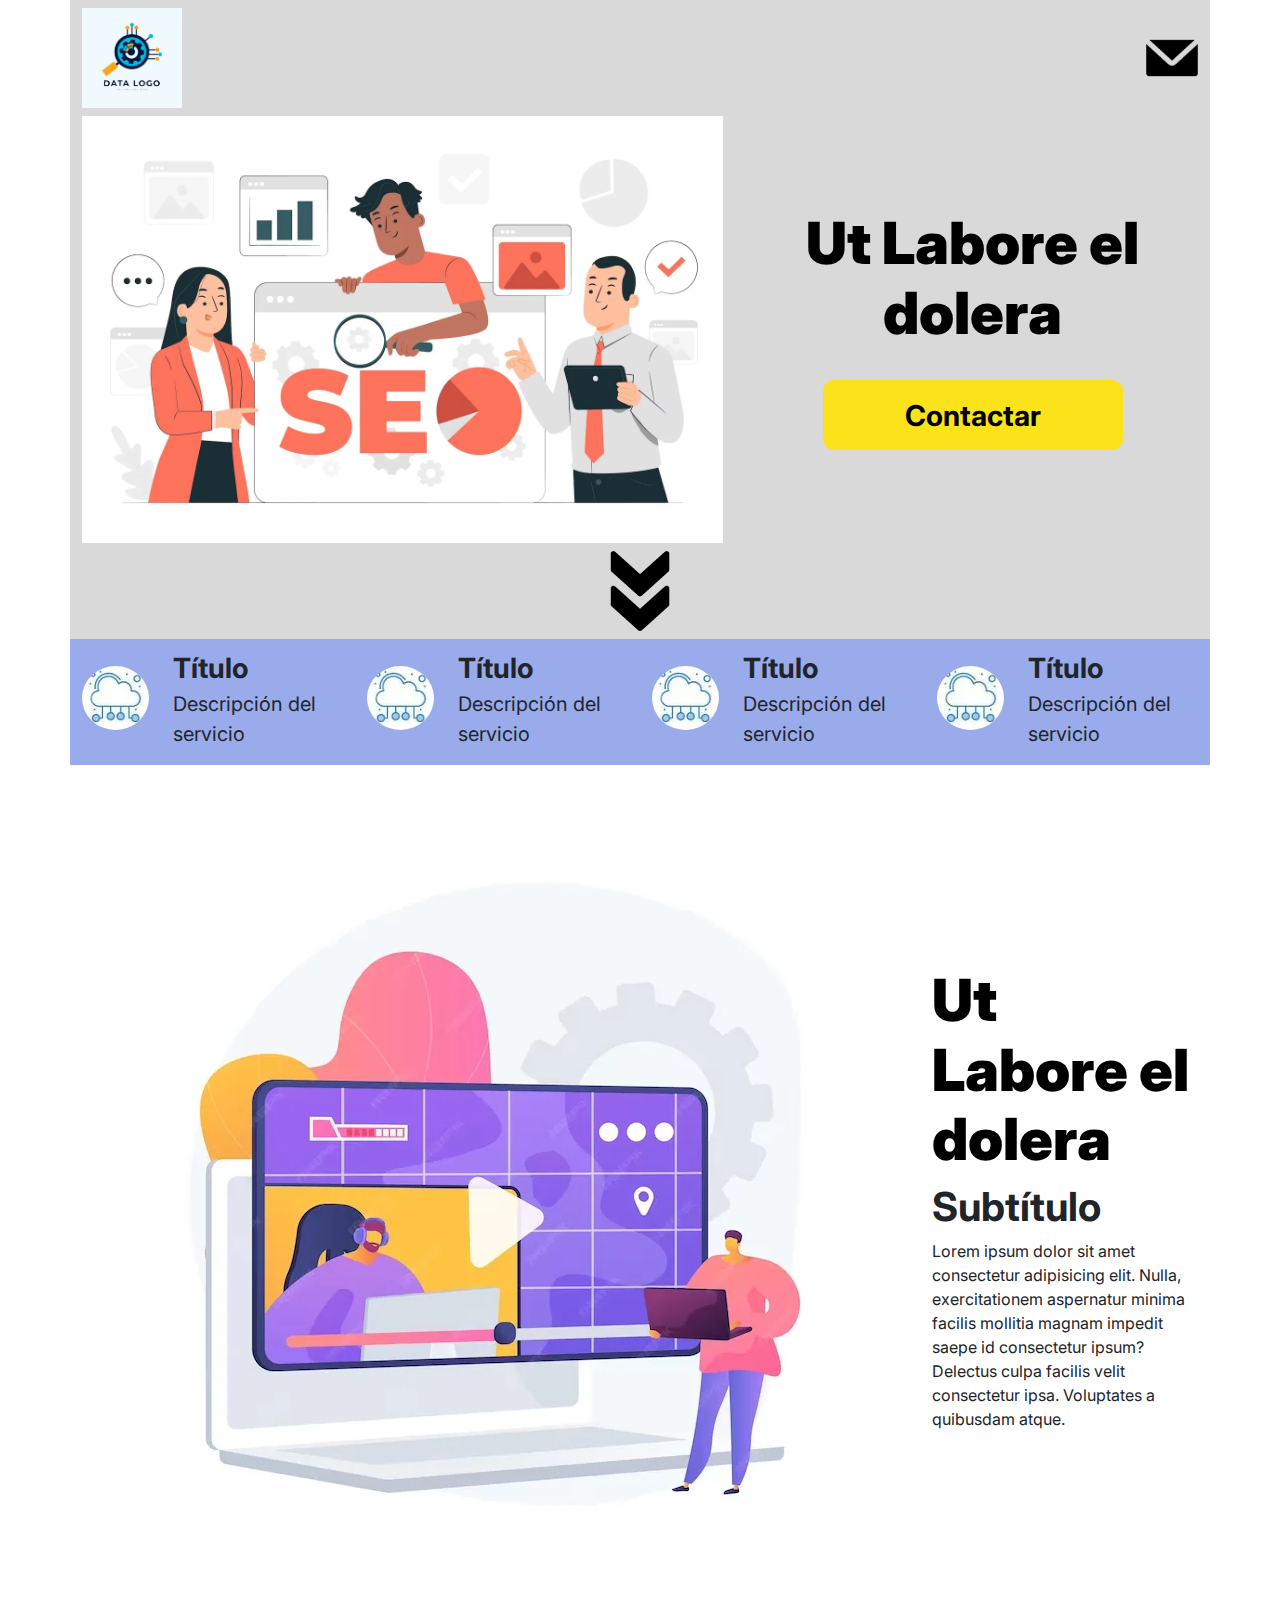
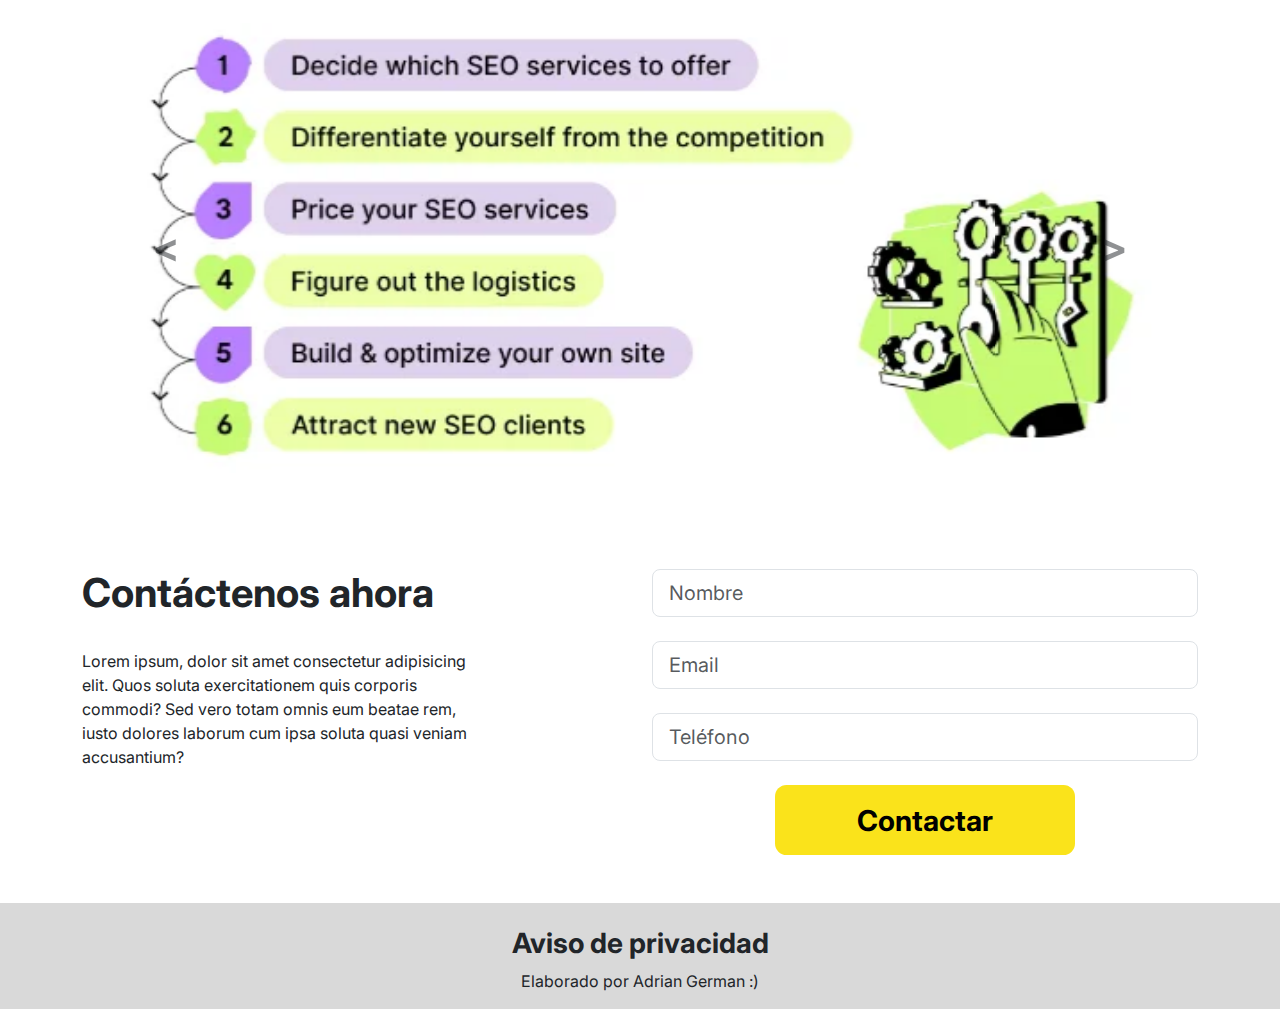
<file: index.html>
<!DOCTYPE html>
<html lang="en">
    <head>
        <meta charset="UTF-8">
        <meta name="viewport" content="width=device-width, initial-scale=1.0">
        <meta name="description"
            content="Author: Adrian German, visit my job in; adriangerman.com">
        <title>Ut Labore el dolera</title>
        <link
            href="https://cdn.jsdelivr.net/npm/bootstrap@5.3.3/dist/css/bootstrap.min.css"
            rel="stylesheet"
            integrity="sha384-QWTKZyjpPEjISv5WaRU9OFeRpok6YctnYmDr5pNlyT2bRjXh0JMhjY6hW+ALEwIH"
            crossorigin="anonymous">
        <link rel="stylesheet" href="./css/styles.css">
        <!-- tipografía -->
        <link rel="preconnect" href="https://fonts.googleapis.com">
        <link rel="preconnect" href="https://fonts.gstatic.com" crossorigin>
        <link
            href="https://fonts.googleapis.com/css2?family=Inter:wght@100..900&display=swap"
            rel="stylesheet">
    </head>
    <body>
        <header>
            <nav class="container main pb-2 pt-2">
                <div class="row">
                    <section
                        class="col d-flex align-items-center justify-content-start">
                        <a href="#">
                            <img class="size-logo img-fluid"
                                src="./img/nav/logo.webp"
                                alt="logo_icon">
                        </a>
                    </section>
                    <section
                        class="col d-flex align-items-center justify-content-end">
                        <a href="#contact">
                            <img class="size-gmail"
                                src="./img/nav/mail.png"
                                alt="gmail_icon">
                        </a>
                    </section>
                </div>
            </nav>

            <section class="container main">
                <div class="row">
                    <section
                        class="col-md-7 d-flex align-items-center justify-content-center">
                        <img class="w-100 img-fluid"
                            src="./img/header/SEO.webp"
                            alt="seo_img">
                    </section>
                    <section
                        class="col-md-5 d-flex flex-column align-items-center justify-content-center gap-4 text-center">
                        <h1 class="main-text mt-4">Ut Labore el dolera</h1>
                        <button class="main-button mb-4"
                            onclick="toContact('contact')">
                            Contactar
                        </button>
                    </section>
                </div>
            </section>

            <section class="container main">
                <div class="d-flex align-items-center justify-content-center">
                    <a href="#main-sec">
                        <img class="img-fluid arrow-img"
                            src="./img/nav/new-arrow.png"
                            alt="arrow_icon">
                    </a>
                </div>
            </section>

            <!-- services -->
            <section class="container services pt-2">
                <ul class="list-unstyled row justify-content-center">
                    <li
                        class="col-sm-6 col-md-3 d-flex align-items-center justify-content-center gap-4">
                        <img class="img-fluid rounded-circle mb-3 pointer"
                            src="./img/services.webp" alt="service">
                        <div>
                            <b class="fw-bold fs-3">Título</b>
                            <p class="fs-5">Descripción del servicio</p>
                        </div>
                    </li>
                    <li
                        class="col-sm-6 col-md-3 d-flex align-items-center justify-content-center gap-4">
                        <img class="img-fluid rounded-circle mb-3 pointer"
                            src="./img/services.webp" alt="service">
                        <div>
                            <b class="fw-bold fs-3">Título</b>
                            <p class="fs-5">Descripción del servicio</p>
                        </div>
                    </li>
                    <li
                        class="col-sm-6 col-md-3 d-flex align-items-center justify-content-center gap-4">
                        <img class="img-fluid rounded-circle mb-3 pointer"
                            src="./img/services.webp" alt="service">
                        <div>
                            <b class="fw-bold fs-3">Título</b>
                            <p class="fs-5">Descripción del servicio</p>
                        </div>
                    </li>
                    <li
                        class="col-sm-6 col-md-3 d-flex align-items-center justify-content-center gap-4">
                        <img class="img-fluid rounded-circle mb-3 pointer"
                            src="./img/services.webp" alt="service">
                        <div>
                            <b class="fw-bold fs-3">Título</b>
                            <p class="fs-5">Descripción del servicio</p>
                        </div>
                    </li>
                </ul>
            </section>
        </header>

        <main class="container" id="main-sec">
            <div class="row row-rev">
                <img class="col pointer" src="./img/main.webp" alt="main_img">
                <div
                    class="col d-flex flex-column justify-content-center">
                    <h2 class="main-text mt-4">Ut Labore el dolera</h2>
                    <h3 class="fw-bold fs-1 center-text">Subtítulo</h3>
                    <p>Lorem ipsum dolor sit amet
                        consectetur adipisicing elit.
                        Nulla, exercitationem aspernatur minima facilis mollitia
                        magnam impedit saepe id consectetur ipsum? Delectus
                        culpa facilis velit consectetur ipsa. Voluptates a
                        quibusdam atque.</p>
                </div>
            </div>
        </main>

        <section class="container">
            <div id="carouselExampleControls" class="carousel slide margin"
                data-bs-ride="carousel">
                <div class="carousel-inner">
                    <div class="carousel-item active">
                        <img src="./img/gallery/one.webp"
                            class="d-block w-100"
                            alt="Imagen 1">
                    </div>
                    <div class="carousel-item">
                        <img src="./img/gallery/two.webp"
                            class="d-block w-100"
                            alt="Imagen 2">
                    </div>
                    <div class="carousel-item">
                        <img src="./img/gallery/three.webp"
                            class="d-block w-100"
                            alt="Imagen 3">
                    </div>
                </div>
                <!-- Flecha izquierda -->
                <button class="carousel-control-prev" type="button"
                    data-bs-target="#carouselExampleControls"
                    data-bs-slide="prev">
                    <span class="fs-1 fw-bold text-dark"><</span>
                    <span class="visually-hidden">Previous</span>
                </button>
                <!-- Flecha derecha -->
                <button class="carousel-control-next" type="button"
                    data-bs-target="#carouselExampleControls"
                    data-bs-slide="next">
                    <span class="fs-1 fw-bold text-dark">></span>
                    <span class="visually-hidden">Next</span>
                </button>
            </div>
        </section>

        <section class="container" id="contact">
            <div class="row">
                <div class="col">
                    <h2 class="fw-bold fs-1 pb-4 center-text">Contáctenos
                        ahora</h2>
                    <p class="w-display space">Lorem ipsum, dolor sit amet
                        consectetur
                        adipisicing elit.
                        Quos soluta exercitationem quis corporis commodi? Sed
                        vero totam omnis eum beatae rem, iusto dolores laborum
                        cum ipsa soluta quasi veniam accusantium?</p>
                </div>
                <div
                    class="col d-flex flex-column justify-content-center align-items-center">
                    <div class="input-group input-group-lg pb-4">
                        <input type="text" class="form-control"
                            placeholder="Nombre"
                            aria-describedby="inputGroup-sizing-lg">
                    </div>
                    <div class="input-group input-group-lg pb-4">
                        <input type="text" class="form-control"
                            placeholder="Email"
                            aria-describedby="inputGroup-sizing-lg">
                    </div>
                    <div class="input-group input-group-lg pb-4">
                        <input type="text" class="form-control"
                            placeholder="Teléfono"
                            aria-describedby="inputGroup-sizing-lg">
                    </div>
                    <button class="main-button"
                        onclick="toContact('contact')">Contactar</button>
                </div>
            </div>
        </section>

        <footer class="d-flex flex-column align-items-center mt-5 pt-4">
            <h3 class="fw-bold">Aviso de privacidad</h3>
            <p>Elaborado por Adrian German :)</p>
        </footer>

        <script
            src="https://cdn.jsdelivr.net/npm/bootstrap@5.3.3/dist/js/bootstrap.bundle.min.js"
            integrity="sha384-YvpcrYf0tY3lHB60NNkmXc5s9fDVZLESaAA55NDzOxhy9GkcIdslK1eN7N6jIeHz"
            crossorigin="anonymous"></script>
        <script src="./js/main.js"></script>
    </body>
</html>
</file>
<file: css/styles.css>
:root {
  --bg-btn: #fae31b;
  --bg-nav-header: #d9d9d9;
  --bg-header: #99abeb;
}

body {
  font-family: "Inter", sans-serif;
  font-optical-sizing: auto;
}

/* colors */
.main {
  background-color: var(--bg-nav-header);
}

.services {
  background-color: var(--bg-header);
}

footer {
  background-color: var(--bg-nav-header);
}

/* general */
.pointer {
  cursor: pointer;
}

/* nav */
.size-logo {
  width: 100px;
  height: 100px;
}

.size-gmail {
  width: 52px;
  height: 52px;
}

/* header */
.size-img-seo {
  width: 100%;
  height: 100%;
}

.main-text {
  font-size: 58px;
  font-weight: 900;
  color: black;
}

.main-button {
  width: 300px;
  height: 70px;
  display: block;
  text-align: center;
  text-decoration: none;
  border: solid 2px transparent;
  border-radius: 0.4em;
  background-color: var(--bg-btn);
  cursor: pointer;
  font-family: "Inter", sans-serif;
  font-size: 1.8rem;
  font-weight: bold;
}

.main-button:hover {
  background-color: #d8c411;
}

/* header arrow */
.arrow-img {
  margin-top: 0.5rem;
  margin-bottom: 0.5rem;
  cursor: pointer;
  width: 80px;
  height: 80px;
}

.rotate-img {
  transform: rotate(90deg);
}

/* services */
.list-style {
  list-style: none;
}

/* main */
.w-display {
  width: 75%;
}

/* slider */
.margin {
  margin-top: 1rem;
  margin-bottom: 6rem;
}

.carousel-item img {
  width: 100%;
  height: 450px;
  object-fit: contain;
}

/* responsive */
@media (max-width: 808px) {
  .main {
    background-color: white;
  }

  .main-text {
    font-size: 36px;
    text-align: center;
  }

  .arrow-img {
    width: 32px;
    height: 32px;
    margin-bottom: 1rem;
  }

  .center-text {
    margin-top: 2rem;
    text-align: center;
  }

  .w-display {
    width: 100%;
  }

  .space {
    margin-bottom: 2rem;
  }

  .row-rev {
    flex-direction: column-reverse;
  }

  .main-button {
    margin-bottom: 6rem;
  }

  .margin {
    margin-top: 2rem;
    margin-bottom: 1rem;
  }
}
</file>
